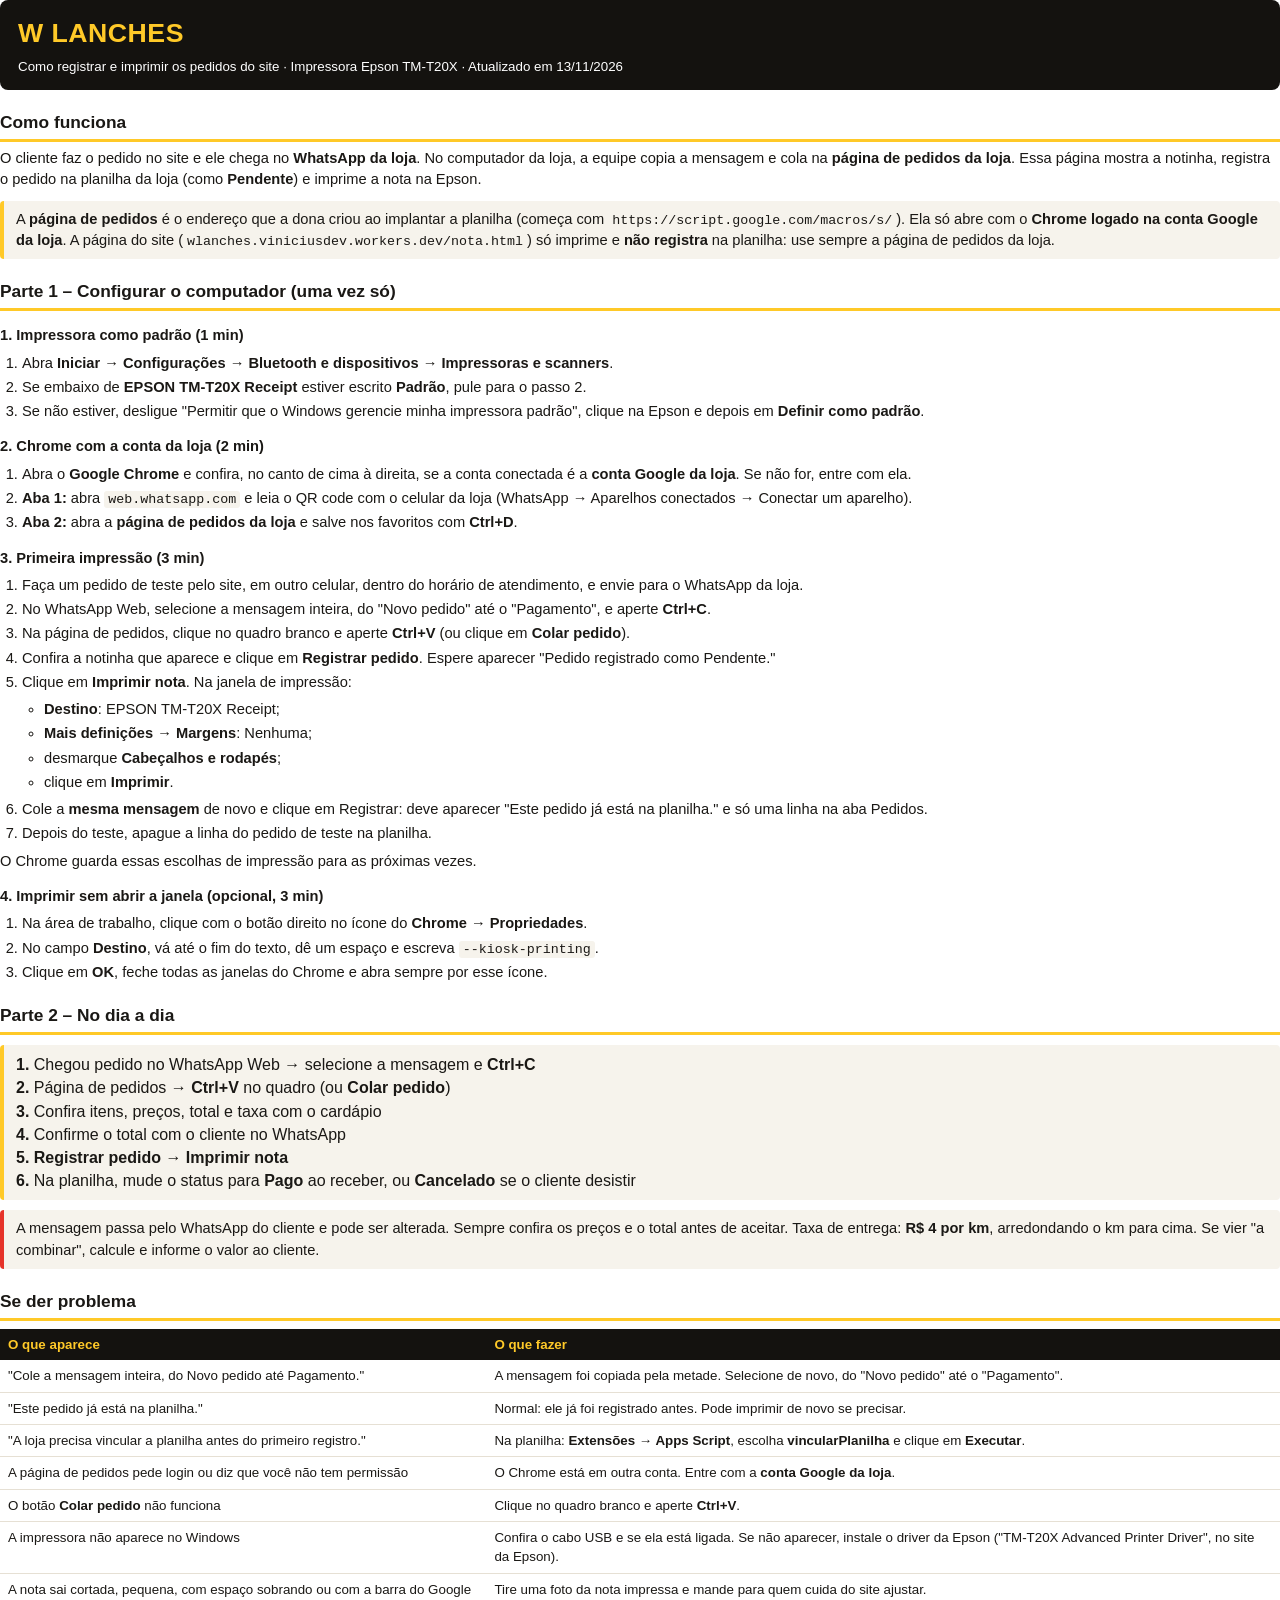
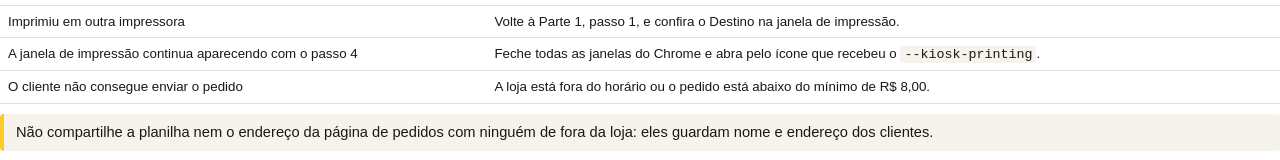
<file: impressao/instrucoes-impressao.html>
<!doctype html>
<html lang="pt-BR">
<head>
<meta charset="utf-8">
<title>W Lanches – Como registrar e imprimir os pedidos</title>
<style>
  @page { size: A4; margin: 16mm 15mm; }
  * { box-sizing: border-box; }
  body { font-family: Arial, Helvetica, sans-serif; color: #1a1815; font-size: 11pt; line-height: 1.45; margin: 0; }
  header { background: #14120f; color: #fff; padding: 14px 18px; border-radius: 8px; }
  header h1 { margin: 0; font-size: 20pt; color: #ffc928; letter-spacing: .5px; }
  header p { margin: 4px 0 0; font-size: 10pt; }
  h2 { font-size: 13pt; margin: 20px 0 6px; padding-bottom: 4px; border-bottom: 3px solid #ffc928; break-after: avoid; }
  h3 { font-size: 11pt; margin: 14px 0 4px; break-after: avoid; }
  p { margin: 6px 0; }
  ol, ul { margin: 6px 0; padding-left: 22px; }
  li { margin: 3px 0; }
  .caixa { background: #f6f3ec; border-left: 4px solid #ffc928; padding: 8px 12px; margin: 10px 0; border-radius: 4px; break-inside: avoid; }
  .alerta { border-left-color: #e63329; }
  li { break-inside: avoid; }
  table { width: 100%; border-collapse: collapse; margin: 8px 0; font-size: 10pt; }
  th { background: #14120f; color: #ffc928; text-align: left; padding: 6px 8px; }
  td { border-bottom: 1px solid #e6e0d4; padding: 6px 8px; vertical-align: top; }
  tr { break-inside: avoid; }
  code { background: #f6f3ec; padding: 1px 4px; border-radius: 3px; font-size: 10pt; }
  .check { font-size: 12pt; }
</style>
</head>
<body>
<header>
  <h1>W LANCHES</h1>
  <p>Como registrar e imprimir os pedidos do site · Impressora Epson TM-T20X · Atualizado em 13/11/2026</p>
</header>

<h2>Como funciona</h2>
<p>O cliente faz o pedido no site e ele chega no <b>WhatsApp da loja</b>. No computador da loja, a equipe copia a mensagem e cola na <b>página de pedidos da loja</b>. Essa página mostra a notinha, registra o pedido na planilha da loja (como <b>Pendente</b>) e imprime a nota na Epson.</p>
<div class="caixa">A <b>página de pedidos</b> é o endereço que a dona criou ao implantar a planilha (começa com <code>https://script.google.com/macros/s/</code>). Ela só abre com o <b>Chrome logado na conta Google da loja</b>. A página do site (<code>wlanches.viniciusdev.workers.dev/nota.html</code>) só imprime e <b>não registra</b> na planilha: use sempre a página de pedidos da loja.</div>

<h2>Parte 1 – Configurar o computador (uma vez só)</h2>

<div class="passo">
<h3>1. Impressora como padrão (1 min)</h3>
<ol>
  <li>Abra <b>Iniciar → Configurações → Bluetooth e dispositivos → Impressoras e scanners</b>.</li>
  <li>Se embaixo de <b>EPSON TM-T20X Receipt</b> estiver escrito <b>Padrão</b>, pule para o passo 2.</li>
  <li>Se não estiver, desligue "Permitir que o Windows gerencie minha impressora padrão", clique na Epson e depois em <b>Definir como padrão</b>.</li>
</ol>
</div>

<div class="passo">
<h3>2. Chrome com a conta da loja (2 min)</h3>
<ol>
  <li>Abra o <b>Google Chrome</b> e confira, no canto de cima à direita, se a conta conectada é a <b>conta Google da loja</b>. Se não for, entre com ela.</li>
  <li><b>Aba 1:</b> abra <code>web.whatsapp.com</code> e leia o QR code com o celular da loja (WhatsApp → Aparelhos conectados → Conectar um aparelho).</li>
  <li><b>Aba 2:</b> abra a <b>página de pedidos da loja</b> e salve nos favoritos com <b>Ctrl+D</b>.</li>
</ol>
</div>

<div class="passo">
<h3>3. Primeira impressão (3 min)</h3>
<ol>
  <li>Faça um pedido de teste pelo site, em outro celular, dentro do horário de atendimento, e envie para o WhatsApp da loja.</li>
  <li>No WhatsApp Web, selecione a mensagem inteira, do "Novo pedido" até o "Pagamento", e aperte <b>Ctrl+C</b>.</li>
  <li>Na página de pedidos, clique no quadro branco e aperte <b>Ctrl+V</b> (ou clique em <b>Colar pedido</b>).</li>
  <li>Confira a notinha que aparece e clique em <b>Registrar pedido</b>. Espere aparecer "Pedido registrado como Pendente."</li>
  <li>Clique em <b>Imprimir nota</b>. Na janela de impressão:
    <ul>
      <li><b>Destino</b>: EPSON TM-T20X Receipt;</li>
      <li><b>Mais definições → Margens</b>: Nenhuma;</li>
      <li>desmarque <b>Cabeçalhos e rodapés</b>;</li>
      <li>clique em <b>Imprimir</b>.</li>
    </ul>
  </li>
  <li>Cole a <b>mesma mensagem</b> de novo e clique em Registrar: deve aparecer "Este pedido já está na planilha." e só uma linha na aba Pedidos.</li>
  <li>Depois do teste, apague a linha do pedido de teste na planilha.</li>
</ol>
<p>O Chrome guarda essas escolhas de impressão para as próximas vezes.</p>
</div>

<div class="passo">
<h3>4. Imprimir sem abrir a janela (opcional, 3 min)</h3>
<ol>
  <li>Na área de trabalho, clique com o botão direito no ícone do <b>Chrome</b> → <b>Propriedades</b>.</li>
  <li>No campo <b>Destino</b>, vá até o fim do texto, dê um espaço e escreva <code>--kiosk-printing</code>.</li>
  <li>Clique em <b>OK</b>, feche todas as janelas do Chrome e abra sempre por esse ícone.</li>
</ol>
</div>

<h2>Parte 2 – No dia a dia</h2>
<div class="caixa check">
  <b>1.</b> Chegou pedido no WhatsApp Web → selecione a mensagem e <b>Ctrl+C</b><br>
  <b>2.</b> Página de pedidos → <b>Ctrl+V</b> no quadro (ou <b>Colar pedido</b>)<br>
  <b>3.</b> Confira itens, preços, total e taxa com o cardápio<br>
  <b>4.</b> Confirme o total com o cliente no WhatsApp<br>
  <b>5.</b> <b>Registrar pedido</b> → <b>Imprimir nota</b><br>
  <b>6.</b> Na planilha, mude o status para <b>Pago</b> ao receber, ou <b>Cancelado</b> se o cliente desistir
</div>
<div class="caixa alerta">A mensagem passa pelo WhatsApp do cliente e pode ser alterada. Sempre confira os preços e o total antes de aceitar. Taxa de entrega: <b>R$ 4 por km</b>, arredondando o km para cima. Se vier "a combinar", calcule e informe o valor ao cliente.</div>

<h2>Se der problema</h2>
<table>
  <tr><th style="width:38%">O que aparece</th><th>O que fazer</th></tr>
  <tr><td>"Cole a mensagem inteira, do Novo pedido até Pagamento."</td><td>A mensagem foi copiada pela metade. Selecione de novo, do "Novo pedido" até o "Pagamento".</td></tr>
  <tr><td>"Este pedido já está na planilha."</td><td>Normal: ele já foi registrado antes. Pode imprimir de novo se precisar.</td></tr>
  <tr><td>"A loja precisa vincular a planilha antes do primeiro registro."</td><td>Na planilha: <b>Extensões → Apps Script</b>, escolha <b>vincularPlanilha</b> e clique em <b>Executar</b>.</td></tr>
  <tr><td>A página de pedidos pede login ou diz que você não tem permissão</td><td>O Chrome está em outra conta. Entre com a <b>conta Google da loja</b>.</td></tr>
  <tr><td>O botão <b>Colar pedido</b> não funciona</td><td>Clique no quadro branco e aperte <b>Ctrl+V</b>.</td></tr>
  <tr><td>A impressora não aparece no Windows</td><td>Confira o cabo USB e se ela está ligada. Se não aparecer, instale o driver da Epson ("TM-T20X Advanced Printer Driver", no site da Epson).</td></tr>
  <tr><td>A nota sai cortada, pequena, com espaço sobrando ou com a barra do Google</td><td>Tire uma foto da nota impressa e mande para quem cuida do site ajustar.</td></tr>
  <tr><td>Imprimiu em outra impressora</td><td>Volte à Parte 1, passo 1, e confira o Destino na janela de impressão.</td></tr>
  <tr><td>A janela de impressão continua aparecendo com o passo 4</td><td>Feche todas as janelas do Chrome e abra pelo ícone que recebeu o <code>--kiosk-printing</code>.</td></tr>
  <tr><td>O cliente não consegue enviar o pedido</td><td>A loja está fora do horário ou o pedido está abaixo do mínimo de R$ 8,00.</td></tr>
</table>

<div class="caixa">Não compartilhe a planilha nem o endereço da página de pedidos com ninguém de fora da loja: eles guardam nome e endereço dos clientes.</div>
</body>
</html>
</file>
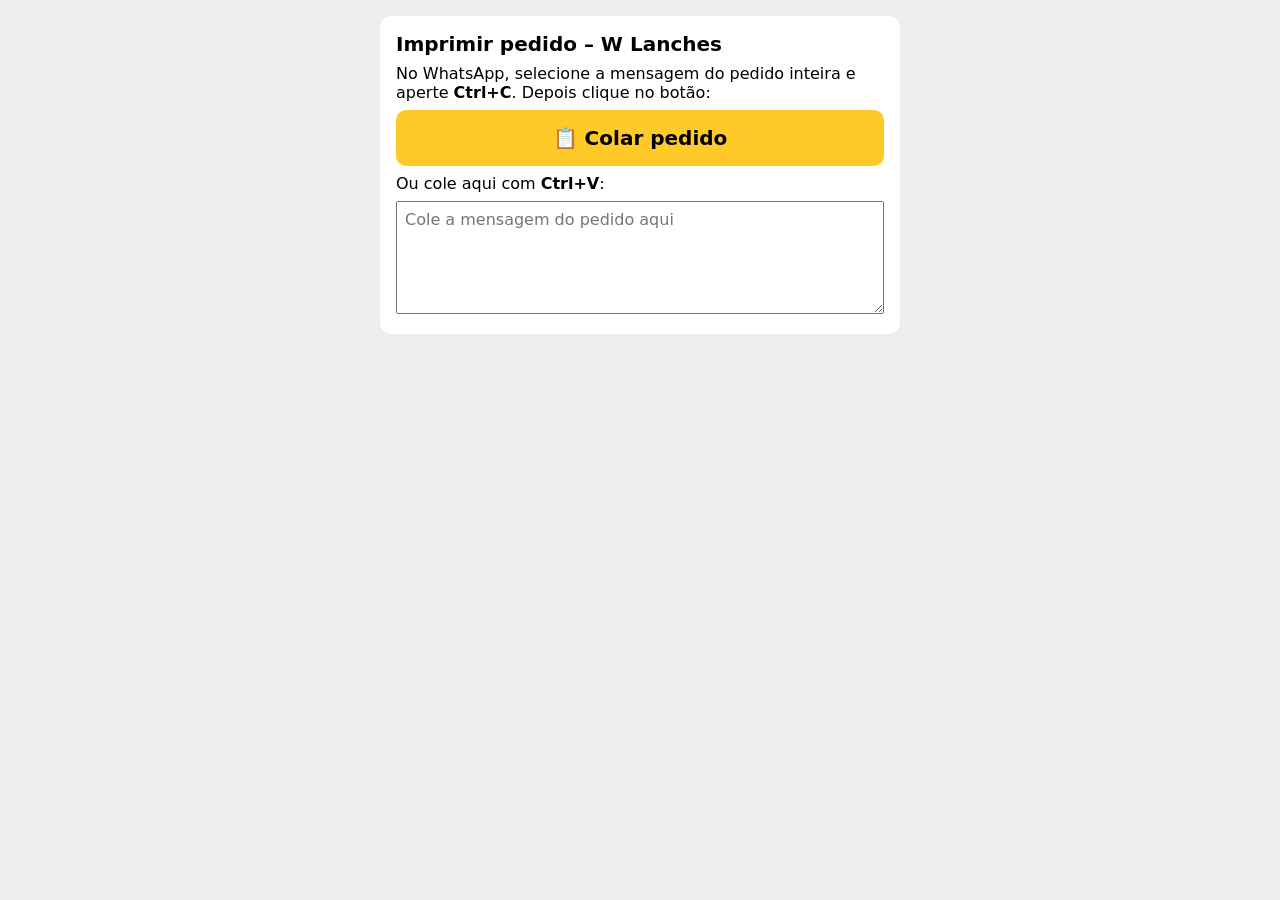
<file: lanchonete/nota.html>
<!doctype html>
<html lang="pt-BR">
<head>
<meta charset="utf-8">
<meta name="viewport" content="width=device-width, initial-scale=1">
<meta name="referrer" content="no-referrer">
<meta name="robots" content="noindex">
<title>Imprimir pedido – W Lanches</title>
<style>
  /* Bobina de 80 mm (Epson TM-T20X): área útil ~72 mm */
  @page { size: 80mm auto; margin: 0; }
  * { box-sizing: border-box; margin: 0; }
  body { background: #eee; font-family: "Courier New", monospace; color: #000; }
  .nota { width: 72mm; margin: 16px auto; padding: 4mm 2mm; background: #fff; font-size: 12px; line-height: 1.35; }
  .centro { text-align: center; }
  .grande { font-size: 18px; font-weight: 700; }
  .linha { border-top: 1px dashed #000; margin: 6px 0; }
  .item { display: flex; justify-content: space-between; gap: 6px; font-weight: 700; }
  .sub { padding-left: 10px; font-size: 11px; }
  .total { display: flex; justify-content: space-between; font-size: 16px; font-weight: 700; }
  .acoes { text-align: center; margin: 16px; font-family: system-ui, sans-serif; }
  .acoes button { font: inherit; font-size: 18px; padding: 12px 24px; border: 0; border-radius: 10px; background: #ffc928; cursor: pointer; }
  .colar { max-width: 520px; margin: 16px auto; padding: 16px; background: #fff; border-radius: 12px; font-family: system-ui, sans-serif; }
  .colar h1 { font-size: 20px; margin-bottom: 8px; }
  .colar p { margin: 8px 0; }
  .colar button { font: inherit; font-size: 20px; font-weight: 700; width: 100%; padding: 16px; border: 0; border-radius: 10px; background: #ffc928; cursor: pointer; }
  .colar textarea { width: 100%; font: inherit; padding: 8px; }
  .aviso-erro { color: #b00020; font-weight: 700; }
  @media print {
    body { background: #fff; }
    .nota { margin: 0; }
    .acoes, .colar { display: none; }
  }
</style>
</head>
<body>
<div class="colar" id="colar">
  <h1>Imprimir pedido – W Lanches</h1>
  <p>No WhatsApp, selecione a mensagem do pedido inteira e aperte <b>Ctrl+C</b>. Depois clique no botão:</p>
  <button id="btnColar">📋 Colar pedido</button>
  <p>Ou cole aqui com <b>Ctrl+V</b>:</p>
  <textarea id="texto" rows="5" placeholder="Cole a mensagem do pedido aqui"></textarea>
  <p id="aviso" class="aviso-erro" hidden></p>
</div>
<div id="nota"></div>
<div class="acoes" id="acoes" hidden>
  <button id="registrar" type="button" hidden>Registrar pedido</button>
  <button id="imprimir" type="button">Imprimir nota</button>
  <p id="registro" role="status"></p>
</div>

<script>
const real = v => Number(v).toLocaleString("pt-BR", { style: "currency", currency: "BRL" });
const esc = s => String(s).replace(/[&<>"']/g, c => `&#${c.charCodeAt(0)};`);
const dinheiro = t => Number(t.replace(/[^\d,]/g, "").replace(",", "."));

// Links antigos (#base64) ainda funcionam
function lerLink() {
  try {
    const b64 = location.hash.slice(1).replace(/-/g, "+").replace(/_/g, "/");
    const bytes = Uint8Array.from(atob(b64), c => c.charCodeAt(0));
    const p = JSON.parse(new TextDecoder().decode(bytes));
    if (!Array.isArray(p.i)) throw 0;
    return p;
  } catch { return null; }
}

// Lê a mensagem do pedido como o site a escreve (veja montarMensagem no index.html)
function lerTexto(txt) {
  const linhas = txt.replace(/\*/g, "").split(/\r?\n/).map(l => l.replace(/^\[[^\]]*\][^:]*:\s*/, "").trim());
  const p = { d: Date.now(), i: [], c: "", p: "", t: "", tot: 0 };
  let item = null;
  for (const l of linhas) {
    let m;
    if (!l) { item = null; continue; }
    if ((m = l.match(/Novo pedido #(\d+)/))) p.n = m[1];
    else if ((m = l.match(/^(\d+)x (.+) – (R\$\s?[\d.,]+)$/))) { item = [+m[1], m[2], dinheiro(m[3]), "", ""]; p.i.push(item); }
    else if ((m = l.match(/^Subtotal: (.+)$/))) p.sub = dinheiro(m[1]);
    else if ((m = l.match(/^Entrega: (.+)$/))) { const k = m[1].match(/\(([^)]+)\)/); p.tx = /combinar/.test(m[1]) ? null : dinheiro(m[1].split("(")[0]); p.km = k ? k[1] : ""; }
    else if ((m = l.match(/^Total: (.+)$/))) p.tot = dinheiro(m[1]);
    else if ((m = l.match(/^Nome: (.+)$/))) p.c = m[1];
    else if ((m = l.match(/Entrega em: (.+)$/))) p.e = m[1];
    else if ((m = l.match(/^Pagamento: (.+)$/))) { const t = m[1].match(/^(.+?) \(troco para R\$ ([^)]+)\)$/); p.p = t ? t[1] : m[1]; p.t = t ? t[2] : ""; }
    else if (/^Localização: https:\/\/maps\.google\.com\//.test(l)) continue;
    else if (item && (m = l.match(/^Obs\.: (.+)$/))) item[4] = m[1];
    else if (item) item[3] = item[3] ? `${item[3]} · ${l}` : l;
  }
  if (p.e != null && p.sub == null) p.sub = p.tot;
  return p.i.length && p.tot ? p : null;
}

const alvo = document.getElementById("nota");
function desenhar(p) {
  const quando = new Date(p.d).toLocaleString("pt-BR", { dateStyle: "short", timeStyle: "short" });
  alvo.className = "nota";
  alvo.innerHTML = `
    <div class="centro grande">W LANCHES</div>
    <div class="centro">Pedido pelo site</div>
    ${p.n ? `<div class="centro grande">PEDIDO #${esc(p.n)}</div>` : ""}
    <div class="centro">${esc(quando)}</div>
    <div class="linha"></div>
    ${p.i.map(([qtd, nome, preco, extras, obs]) => `
      <div class="item"><span>${esc(qtd)}x ${esc(nome)}</span><span>${real(preco)}</span></div>
      ${extras ? `<div class="sub">${esc(extras)}</div>` : ""}
      ${obs ? `<div class="sub">OBS: ${esc(obs)}</div>` : ""}`).join("")}
    <div class="linha"></div>
    ${p.e != null ? `<div class="item"><span>Subtotal</span><span>${real(p.sub)}</span></div>
    <div class="item"><span>Entrega${p.km ? ` (${esc(p.km)})` : ""}</span><span>${p.tx ? real(p.tx) : "a combinar"}</span></div>` : ""}
    <div class="total"><span>TOTAL</span><span>${real(p.tot)}</span></div>
    <div>Pagamento: ${esc(p.p)}${p.t ? ` (troco p/ R$ ${esc(p.t)})` : ""}</div>
    <div class="linha"></div>
    <div>Cliente: <b>${esc(p.c)}</b></div>
    ${p.e != null ? `<div class="grande">ENTREGA</div><div>${esc(p.e)}</div>` : `<div class="grande">RETIRADA NO LOCAL</div>`}
    <div class="linha"></div>
    <div class="centro">Obrigado pela preferência!</div>`;
  document.getElementById("acoes").hidden = false;

}

const aviso = document.getElementById("aviso");
const texto = document.getElementById("texto");
const registrar = document.getElementById("registrar");
const registro = document.getElementById("registro");
const imprimir = document.getElementById("imprimir");
const dentroDaPlanilha = !!window.google?.script?.run;
let pedidoAtual = null;
let salvando = false;

function processar(txt) {
  if (salvando) return;
  const p = lerTexto(txt);
  pedidoAtual = p;
  aviso.hidden = !!p || !txt.trim();
  aviso.textContent = "Cole a mensagem inteira, do “Novo pedido” até “Pagamento”.";
  registro.textContent = "";
  registrar.disabled = false;
  if (!p) {
    alvo.replaceChildren();
    document.getElementById("acoes").hidden = true;
    return;
  }
  registrar.hidden = !dentroDaPlanilha;
  imprimir.disabled = dentroDaPlanilha;
  desenhar(p);
}

const colar = document.getElementById("btnColar");
colar.onclick = async () => {
  try {
    const mensagem = await navigator.clipboard.readText();
    if (salvando) return;
    texto.value = mensagem;
    processar(mensagem);
  } catch {
    aviso.hidden = false;
    aviso.textContent = "Cole a mensagem no quadro abaixo com Ctrl+V.";
    texto.focus();
  }
};
texto.addEventListener("input", () => processar(texto.value));
imprimir.onclick = () => print();

registrar.onclick = () => {
  if (!pedidoAtual || salvando) return;
  const p = pedidoAtual;
  const dados = {
    num: p.n || "", cliente: p.c, pagamento: p.p, troco: p.t,
    recebimento: p.e == null ? "Retirada" : "Entrega", endereco: p.e || "",
    km: p.km ? Number(p.km.replace(/\s*km$/i, "").replace(",", ".")) : "",
    taxaCombinar: p.e != null && p.tx == null,
    itens: p.i.map(([qtd, detalhe, valor, extras, obs]) => ({
      item: detalhe.split(/ \(Sanduíche\)| \(Trio(?:[ –)]|$)| \+ /)[0],
      detalhe, qtd, valor, extras, obs,
    })),
    subtotal: p.sub ?? p.tot, taxa: p.tx ?? 0, total: p.tot,
  };
  salvando = registrar.disabled = colar.disabled = texto.disabled = true;
  registro.textContent = "Registrando na planilha…";
  window.google.script.run
    .withSuccessHandler(resultado => {
      registro.textContent = resultado === "existente"
        ? "Este pedido já está na planilha."
        : "Pedido registrado como Pendente.";
      salvando = colar.disabled = texto.disabled = imprimir.disabled = false;
    })
    .withFailureHandler(erro => {
      registro.textContent = erro.message || "Não foi possível registrar. Tente novamente.";
      salvando = registrar.disabled = colar.disabled = texto.disabled = false;
    })
    .registrarPedido(dados);
};

const doLink = !dentroDaPlanilha && location.hash.length > 1 && lerLink();
if (doLink) desenhar(doLink);

// Autoteste do leitor com uma mensagem no formato do site
const teste = lerTexto("[20:47, 10/10/2026] Maria: *Novo pedido #9168 – W Lanches*\n\n2x Nº 5 (Sanduíche) – R$ 34,00\n   Sabor: Uva\n   Obs.: sem cebola\n\nSubtotal: R$ 34,00\nEntrega: R$ 16,00 (3,5 km)\n*Total: R$ 50,00*\n\nNome: Maria\n🛵 Entrega em: Rua A, 10\nLocalização: https://maps.google.com/?q=1,2\nPagamento: Dinheiro (troco para R$ 100)");
console.assert(teste && teste.n === "9168" && teste.i[0][0] === 2 && teste.i[0][2] === 34 && teste.i[0][3] === "Sabor: Uva" && teste.i[0][4] === "sem cebola" && teste.tx === 16 && teste.tot === 50 && teste.e === "Rua A, 10" && teste.t === "100", "leitor de pedido", teste);
</script>
</body>
</html>
</file>
